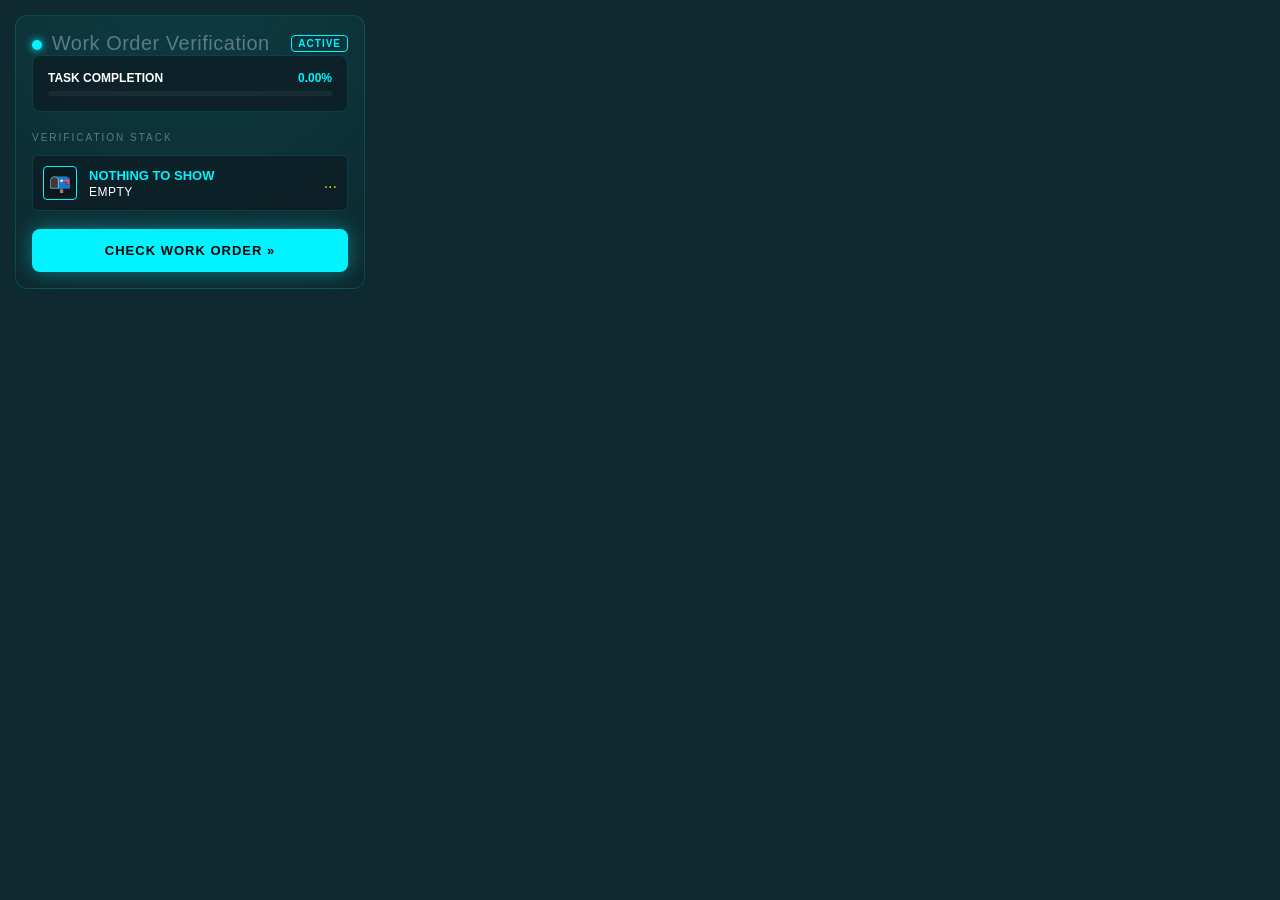
<file: W.O Extension/popup.html>
<!DOCTYPE html>
<html lang="en">

<head>
  <meta charset="UTF-8">
  <meta name="viewport" content="width=device-width, initial-scale=1.0">
  <link rel="stylesheet" href="style.css">
</head>

<body>
  <div class="hud-container">
    <div class="header">
      <div class="brand">
        <span class="pulse-dot"></span> <h1>Work Order Verification</h1>      </div>
      <div class="system-state">
        <span class="active-tag">ACTIVE</span>
      </div>
    </div>



    <div class="glass-card summary-card">
      <div class="stat-row">
        <span class="label">TASK COMPLETION</span>
        <span class="value cyan-text">0.00%</span>
      </div>
      <div class="progress-track">
        <div class="progress-fill cyan-glow" style="width: 0%"></div>
      </div>
    </div>

    <div class="section-divider">VERIFICATION STACK</div>

    <div id="results">
      <div class="item-card">
        <div class="icon-box cyan-border">
          <div class="mini-icon" style="font-size: 18px; display: flex; align-items: center; justify-content: center;">
        📭
      </div>
        </div>
        <div class="item-info">
          <span class="item-label cyan-text">NOTHING TO SHOW</span>
          <span class="item-value">EMPTY</span>
        </div>
        <div class="status-icon yellow-text">...</div>
      </div>

    </div>

    <button id="check" class="main-button">
      CHECK WORK ORDER <span class="arrow">»</span>
    </button>


  </div>

  <script src="popup.js"></script>
</body>

</html>






<!-- 
<!DOCTYPE html>
<html lang="en">
<head>
  <meta charset="UTF-8">
  <link rel="stylesheet" href="style.css">
</head>
<body>
  <div class="hud-container">
    <div class="header">
      <div class="brand">
        <span class="dot"></span> STITCH AI // HUD V3
      </div>
      <div class="status-tag">ACTIVE</div>
    </div>

    <h1>Work Verification</h1>

    <div class="stats-section">
      <div class="stat-row">
        <span>TASK COMPLETION</span>
        <span class="value cyan">82.00%</span>
      </div>
      <div class="progress-bar"><div class="fill cyan" style="width: 82%"></div></div>

      <div class="stat-row">
        <span>VERIFICATION ACCURACY</span>
        <span class="value green">98.42%</span>
      </div>
      <div class="progress-bar"><div class="fill green" style="width: 98%"></div></div>
    </div>

    <div class="section-label">VERIFICATION STACK</div>
    
    <ul id="results">
      <li class="loading-text">Awaiting Scan...</li>
    </ul>

    <div id="spinner"></div>

    <button id="check">CHECK WORK ORDER <span>»</span></button>

    <div class="footer">
      LATENCY <br>
      <span class="green">14ms - OPTIMAL</span>
      <div class="decor-dots">...</div>
    </div>
  </div>

  <script src="popup.js"></script>
</body>
</html> -->
</file>
<file: W.O Extension/style.css>
:root {
  --bg-dark: #081217;
  --glass-bg: rgba(13, 27, 34, 0.7);
  --card-border: rgba(0, 243, 255, 0.15);
  --cyan: #00f3ff;
  --green: #39ff14;
  --yellow: #f1c40f;
  --text-dim: #5c7a89;
  --text-main: #ffffff;
}

body {
  width: 350px;
  /* background-color: var(--bg-dark); */
  /* background-color: #1e2d49; */
  background-color: #0e292f;
  color: var(--text-main);
  font-family: "Segoe UI", Tahoma, sans-serif;
  margin: 0;
  padding: 15px;
  overflow: hidden;
}

.hud-container {
  border: 1px solid var(--card-border);
  border-radius: 12px;
  padding: 16px;
  background: radial-gradient(
    circle at 50% -20%,
    rgba(0, 243, 255, 0.1),
    transparent
  );
}

/* Header Section */
.header {
  display: flex;
  justify-content: space-between;
  align-items: center;
  font-size: 10px;
  letter-spacing: 1px;
  color: var(--text-dim);
}

.pulse-dot {
  height: 10px;
  width: 10px;
  background-color: var(--cyan);
  border-radius: 50%;
  display: inline-block;
  margin-right: 6px;
  box-shadow: 0 0 8px var(--cyan);
}

.active-tag {
  color: var(--cyan);
  border: 1px solid var(--cyan);
  padding: 2px 6px;
  border-radius: 4px;
  font-weight: bold;
}

h1 {
  font-size: 20px;
  font-weight: 500;
  margin: 15px 0;
  letter-spacing: 0.5px;
  display: inline;
}

/* Summary Card */
.summary-card {
  background: var(--glass-bg);
  backdrop-filter: blur(10px);
  border: 1px solid var(--card-border);
  border-radius: 8px;
  padding: 15px;
  margin-bottom: 20px;
}

.stat-row {
  display: flex;
  justify-content: space-between;
  font-size: 12px;
  font-weight:700;
  margin-bottom: 6px;
}

.progress-track {
  height: 5px;
  background: rgba(255, 255, 255, 0.05);
  border-radius: 10px;
  /* margin-bottom: 15px; */
  overflow: hidden;
}

.progress-fill {
  height: 100%;
  border-radius: 10px;
}
.progress-fill {
  /* This makes the color change smooth as the bar grows */
  transition:
    width 1.2s cubic-bezier(0.1, 0.7, 0.1, 1),
    background 0.6s ease-in-out,
    box-shadow 0.6s ease-in-out;
}

.cyan-glow {
  background: var(--cyan);
  box-shadow: 0 0 10px var(--cyan);
}
.green-glow {
  background: var(--green);
  box-shadow: 0 0 10px var(--green);
}

/* Verification Stack */
.section-divider {
  font-size: 10px;
  color: var(--text-dim);
  letter-spacing: 2px;
  margin-bottom: 12px;
}

.item-card {
  display: flex;
  align-items: center;
  background: var(--glass-bg);
  border: 1px solid var(--card-border);
  border-radius: 6px;
  padding: 10px;
  margin-bottom: 8px;
  position: relative;
}

.icon-box {
  width: 32px;
  height: 32px;
  display: flex;
  align-items: center;
  justify-content: center;
  border-radius: 4px;
  background: rgba(0, 0, 0, 0.2);
  margin-right: 12px;
}

.item-info {
  display: flex;
  flex-direction: column;
}
.item-label {
  font-size: 13px;
  font-weight: bold;
  margin-bottom: 2px;
}
.item-value {
  font-size: 12px;
  letter-spacing: 0.5px;
}

.status-icon {
  margin-left: auto;
  font-size: 16px;
}

/* Main Button */
.main-button {
  width: 100%;
  background: var(--cyan);
  color: #000;
  border: none;
  padding: 14px;
  border-radius: 8px;
  font-weight: bold;
  font-size: 13px;
  letter-spacing: 1px;
  cursor: pointer;
  margin-top: 10px;
  box-shadow: 0 0 20px rgba(0, 243, 255, 0.4);
  transition: all 0.2s ease;
}

.main-button:hover {
  box-shadow: 0 0 30px rgba(0, 243, 255, 0.6);
  transform: translateY(-1px);
}

/* Footer */
.footer {
  display: flex;
  justify-content: space-between;
  align-items: flex-end;
  margin-top: 15px;
  font-size: 10px;
  color: var(--text-dim);
}

/* Utility Colors */
.cyan-text {
  color: var(--cyan);
}
.green-text {
  color: var(--green);
}
.yellow-text {
  color: var(--yellow);
}
.cyan-border {
  border: 1px solid var(--cyan);
}
.yellow-border {
  border: 1px solid var(--yellow);
}

.tint-cyan {
  filter: invert(72%) sepia(93%) saturate(1966%) hue-rotate(143deg)
    brightness(105%) contrast(106%);
}

.progress-fill {
  height: 100%;
  border-radius: 10px;
  width: 0%; /* Initial state */
  transition: width 1s cubic-bezier(0.4, 0, 0.2, 1); /* Smooth sliding animation */
}

.cyan-glow {
  background: var(--cyan);
  box-shadow: 0 0 12px var(--cyan);
}

.green-glow {
  background: var(--green);
  box-shadow: 0 0 12px var(--green);
}

/* ///////////////////////////////////////////////////////// */

/* body {
  width: 250px;
  font-family: Arial, sans-serif;
  padding: 10px;
}

h3 {
  font-size: 16px;
  margin-bottom: 10px;
}

button {
  background-color: #007bff;
  color: white;
  border: none;
  padding: 6px 10px;
  border-radius: 5px;
  cursor: pointer;
}

ul {
  list-style: none;
  padding: 0;
}

li {
  margin-top: 5px;
}

.ok {
  color: green;
}

.error {
  color: red;
} */
</file>
